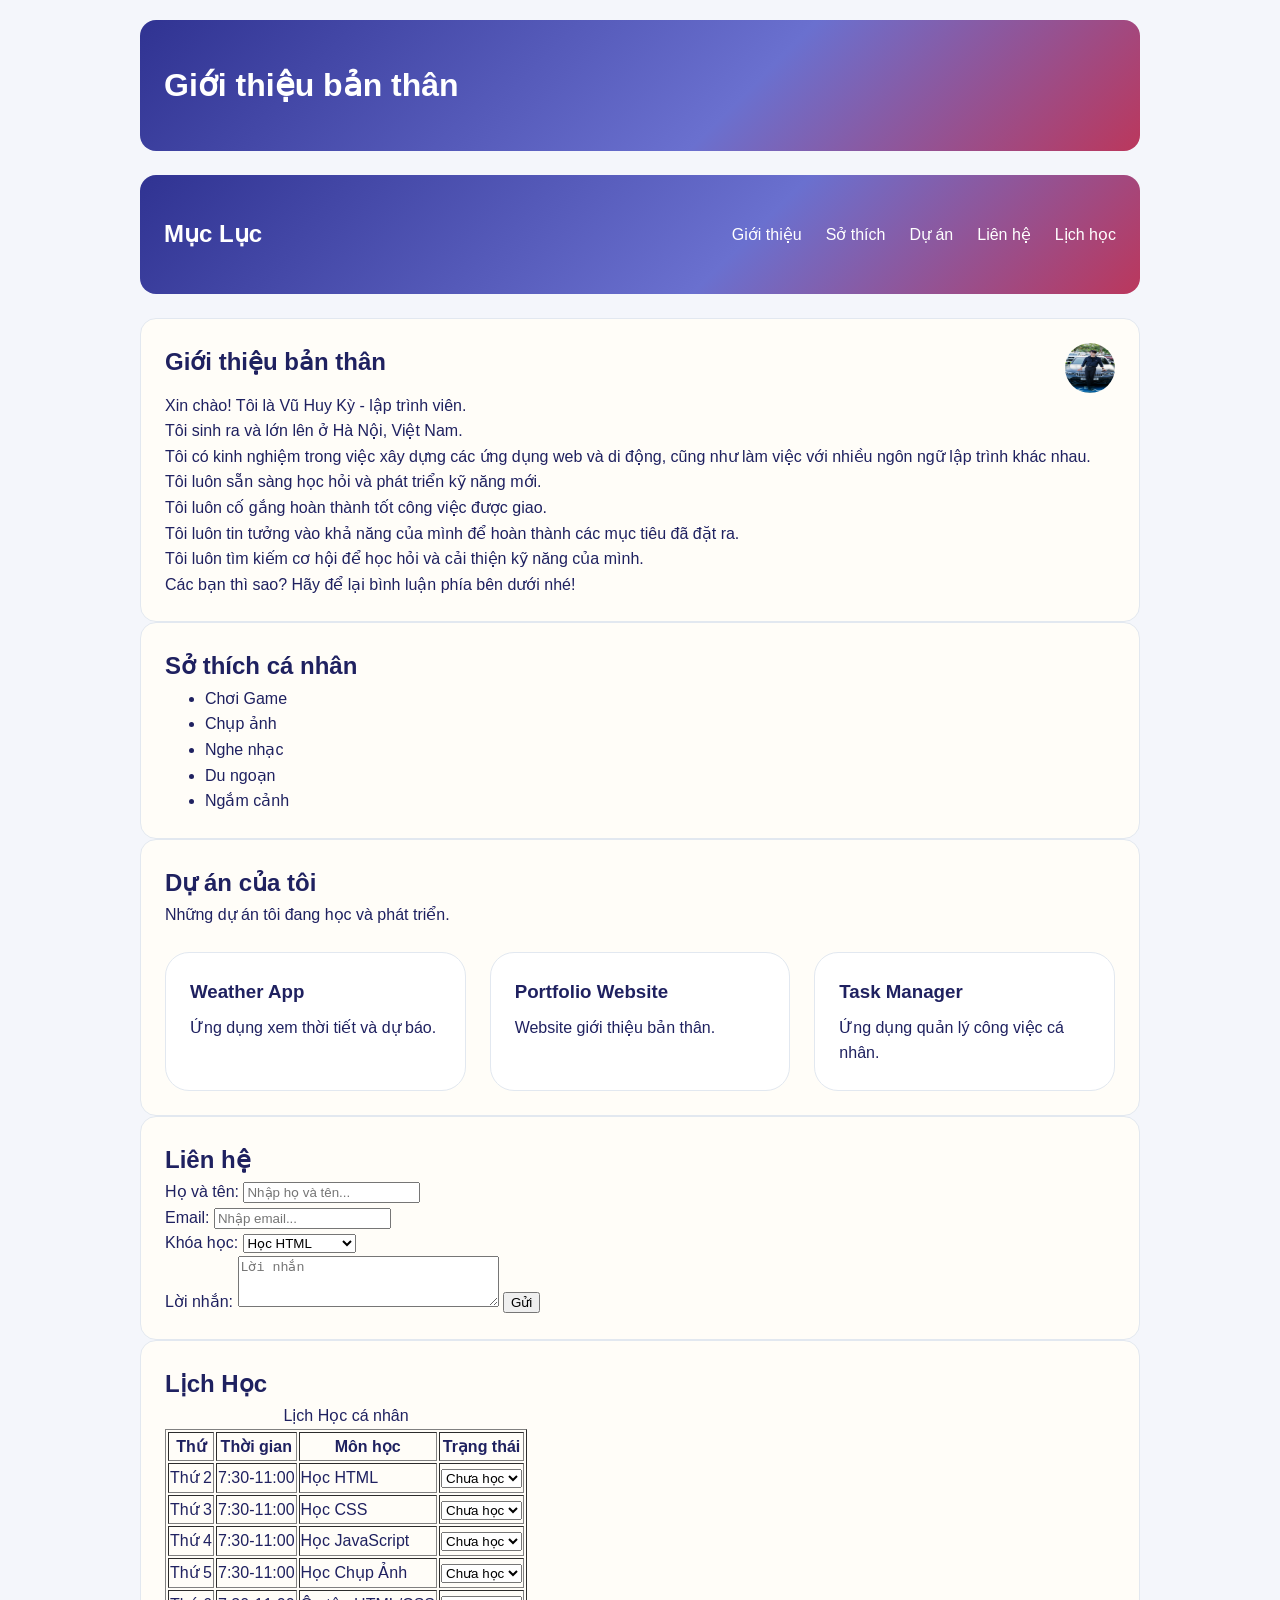
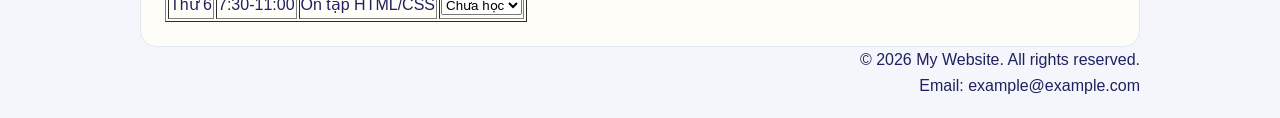
<file: Introduce_myselt.html>
<!DOCTYPE html>
<html lang="vi">
<head>
    <meta charset="UTF-8">
    <meta name="viewport" content="width=device-width, initial-scale=1.0">
    <title>Giới thiệu bản thân</title>
    <link rel="stylesheet" href="style.css">
</head>
<body class="profile">
    <header class="hero">
        <h1>Giới thiệu bản thân</h1>
    </header>
    <nav class="navigation">
        <h2>Mục Lục</h2>
        <ul class="nav-list">
           <li class="nav-item"><a href="#Gioi-thieu">Giới thiệu</a></li>
           <li class="nav-item"><a href="#So-thich">Sở thích</a></li>
           <li class="nav-item"><a href="#Du-an">Dự án</a></li>
           <li class="nav-item"><a href="#Lien-he">Liên hệ</a></li>
           <li class="nav-item"><a href="#Lich-hoc">Lịch học</a></li>
        </ul>
    </nav>
    <main>
        <section id="Gioi-thieu" class="card">
            <div class="intro-heading">
                <h2>Giới thiệu bản thân</h2>
                <img class="profile-image"src="images/VKY02139.jpg" alt="Ảnh của Kỳ" width="50" height="70">
        </div>
                
           
            <p>Xin chào! Tôi là Vũ Huy Kỳ - lập trình viên.</p>
            <p>Tôi sinh ra và lớn lên ở Hà Nội, Việt Nam.</p>
            <p>Tôi có kinh nghiệm trong việc xây dựng các ứng dụng web và di động, 
                cũng như làm việc với nhiều ngôn ngữ lập trình khác nhau.</p>
            <p>Tôi luôn sẵn sàng học hỏi và phát triển kỹ năng mới.</p>
            <p>Tôi luôn cố gắng hoàn thành tốt công việc được giao.</p>   
            <p>Tôi luôn tin tưởng vào khả năng của mình để hoàn thành các mục tiêu đã đặt ra.</p>
            <p>Tôi luôn tìm kiếm cơ hội để học hỏi và cải thiện kỹ năng của mình.</p>
            <p>Các bạn thì sao? Hãy để lại bình luận phía bên dưới nhé!</p> 
        </section>

        <section id="So-thich" class="card">
            <h2>Sở thích cá nhân</h2>
            <ul>
                <li>Chơi Game</li>
                <li>Chụp ảnh</li>
                <li>Nghe nhạc</li>
                <li>Du ngoạn</li>
                <li>Ngắm cảnh</li>
            </ul>
        </section>

        <section id="Du-an" class="card">
                <h2>Dự án của tôi</h2>
            <p>Những dự án tôi đang học và phát triển.</p>

            <div class="projects-grid">
                <article class="project-card">
                    <h3>Weather App</h3>
                    <p>Ứng dụng xem thời tiết và dự báo.</p>
                </article>

                <article class="project-card">
                    <h3>Portfolio Website</h3>
                    <p>Website giới thiệu bản thân.</p>
                </article>

                <article class="project-card">
                    <h3>Task Manager</h3>
                    <p>Ứng dụng quản lý công việc cá nhân.</p>
                </article>
            </div>
        </section>                                      

        <section id="Lien-he" class="card">
            <h2>Liên hệ</h2>
            <form>
                <label for="full-name">Họ và tên: </label>
                <input id="full-name" type="text" name="full-name" placeholder="Nhập họ và tên..." required><br>

                <label for="email">Email:</label>
                <input type="email" id="email" name="email" placeholder="Nhập email..." required><br>

                <label for="course">Khóa học: </label>
                <select id="course" name="course">
                    <option value="HTML">Học HTML</Option>
                    <option value="Css">Học Css</option>
                    <option value="JS">Học JavaScript</option>
                    <option value="Photograghy">Học chụp ảnh</option>
                </select> <br>

                <label for="message">Lời nhắn:</label>
                <textarea id="message" name="message" rows="3" cols="30" placeholder="Lời nhắn"></textarea>

                <button type="submit" name="submit">Gửi</button>
            </form>
        </section>

        <section id="Lich-hoc" class="card">
            <h2>Lịch Học</h2>
            <table border="1">
                <caption>Lịch Học cá nhân</caption>
                <thead>
                    <tr>
                        <th scope="col">Thứ</th>
                        <th scope="col">Thời gian</th>
                        <th scope="col">Môn học</th>
                        <th scope="col">Trạng thái</th>
                    </tr>
                </thead>

                <tbody>
                    <tr>
                        <td>Thứ 2</td>
                        <td>7:30-11:00</td>
                        <td>Học HTML</td>
                        <td>
                            <select name="status-monday">
                                <option value="not-started">Chưa học</option>
                                <option value="in-progress">Đang học</option>
                                <option value="completed">Đã học</option>
                            </select>
                        </td>
                    </tr>

                    <tr>
                        <td>Thứ 3</td>
                        <td>7:30-11:00</td>
                        <td>Học CSS</td>
                        <td>
                            <select name="status-tuesday">
                                <option value="not-started">Chưa học</option>
                                <option value="in-progress">Đang học</option>
                                <option value="completed">Đã học</option>
                            </select>
                        </td>
                    </tr>

                    <tr>
                        <td>Thứ 4</td>
                        <td>7:30-11:00</td>
                        <td>Học JavaScript</td>
                        <td>
                            <select name="status-wednesday">
                                <option value="not-started">Chưa học</option>
                                <option value="in-progress">Đang học</option>
                                <option value="completed">Đã học</option>
                            </select>
                        </td>
                    </tr>

                    <tr>
                        <td>Thứ 5</td>
                        <td>7:30-11:00</td>
                        <td>Học Chụp Ảnh</td>
                        <td>
                            <select name="status-thursday">
                                <option value="not-started">Chưa học</option>
                                <option value="in-progress">Đang học</option>
                                <option value="completed">Đã học</option>
                            </select>
                        </td>
                    </tr>

                    <tr>
                        <td>Thứ 6</td>
                        <td>7:30-11:00</td>
                        <td>Ôn tập HTML/CSS</td>
                        <td>
                            <select name="status-friday">
                                <option value="not-started">Chưa học</option>
                                <option value="in-progress">Đang học</option>
                                <option value="completed">Đã học</option>
                            </select>
                        </td>
                    </tr>
                </tbody>
            </table>
        </section>
    </main>
    <footer class="footer">
        <p>&copy; 2026 My Website. All rights reserved.</p>
        <p>Email: example@example.com</p>
    </footer>
</body>
</html>
</file>
<file: style.css>
:root {
    --font-body: Arial, sans-serif;
    --font-size-base: 1rem;
    --font-size-heading: 1.5rem;

    --color-primary: #303392;
    --color-primary-light: #6a70cf;
    --color-accent: #e31b23;

    --color-bg: #f4f6fb;
    --color-surface: #fffdf8;
    --color-surface-alt: #ffffff;

    --color-text: #1f2160;
    --color-text-inverse: #ffffff;
    --color-border: #e2e8f0;
    --color-hover: #f5d451;

    --space-1: 0.5rem;
    --space-2: 1rem;
    --space-3: 1.5rem;
    --space-4: 2rem;

    --radius-sm: 8px;
    --radius-md: 16px;
    --radius-lg: 16px;
    --radius-xl: 24px;

    --transition-fast: 0.25s ease;
    --transition-normal: 0.3s ease;

    --shadow-card: 0 12px 30px rgb(48 51 146 / 0.2);
}


*, *::before, *::after {
    box-sizing: border-box;
}


* {
    margin: 0;
}

body {
    font-family: var(--font-body);
    font-size: var(--font-size-base);
    line-height: 1.6;
    color: var(--color-text);
    background: var(--color-bg);
}
.hero {
    background: linear-gradient(
        135deg,
        var(--color-primary) 0%,
        var(--color-primary-light) 60%,
        var(--color-accent) 120%
    );
    color: var(--color-text-inverse);
    padding: 40px 24px;
    border-radius: var(--radius-lg);
    margin-bottom: var(--space-3);
    transition: transform var(--transition-fast), box-shadow var(--transition-fast);
}
.hero:hover {
    transform: translateY(-4px) scale(1.02);
    box-shadow: var(--shadow-card);
}
.navigation {
    background: linear-gradient(
        135deg,
        var(--color-primary) 0%,
        var(--color-primary-light) 60%,
        var(--color-accent) 120%
    );
    color: var(--color-text-inverse);
    padding: 40px 24px;
    border-radius: var(--radius-lg);
    margin-bottom: var(--space-3);
    transition: transform var(--transition-fast), box-shadow var(--transition-fast);

    display: flex;
    justify-content: space-between;
    align-items: center;
    gap: var(--space-3);
}
.navigation:hover {
    transform: translateY(-4px) scale(1.02);
    box-shadow: var(--shadow-card);
}
.nav-list {
    display: flex;
    align-items: center;
    flex-wrap: wrap;
    gap: var(--space-3);
    list-style: none;
}

.nav-item a {
    color: var(--color-text-inverse);
    text-decoration: none;
    transition: color var(--transition-normal);
}
.nav-item a:hover {
    color: var(--color-hover);
    box-shadow: var(--shadow-card);
}
@media (max-width: 767px) {
    .navigation {
        flex-direction: column;
        align-items: flex-start;
    }

    .nav-list {
        flex-wrap: wrap;
        gap: var(--space-2);
        padding-left: 0;
    }
}

.profile {
    width: min(100% - 32px, 1000px);
    margin: 20px auto;
}
.card{
    border: 1px solid var(--color-border);
    border-radius: var(--radius-lg);
    padding: var(--space-3);
    background:  var(--color-surface);
    color: var(--color-text);
    transition: transform var(--transition-fast), box-shadow var(--transition-fast);
}
.card:hover{
    transform: translateY(-4px) scale(1.02);
    box-shadow: var(--shadow-card);
}

@keyframes float{
    0%, 100%{
        transform: translateY(0);
    }
    50%{
        transform: translateY(-10px)
    }
}
.intro-heading {
    display: flex;
    justify-content: space-between;
    gap: 16px;
}
.profile-image {
    border-radius: 50%;
    height: 50px;
}

.projects-grid {
    display: grid;
    grid-template-columns: 1fr;
    gap: var(--space-3);
    margin-top: var(--space-3);
}

@media (min-width: 768px) {
    .projects-grid {
        grid-template-columns: repeat(2, minmax(0,1fr));
    }
}

@media (min-width: 1024px) {
    .projects-grid {
        grid-template-columns: repeat(3, minmax(0,1fr));
    }
}
.project-card {
    background: var(--color-surface-alt);
    color: var(--color-text);
    padding: var(--space-3);
    border: 1px solid var(--color-border);
    border-radius: var(--radius-xl);
    transition: transform var(--transition-fast), box-shadow var(--transition-fast);
}

.project-card h3 {
    margin-bottom: var(--space-1);
}

.project-card:hover {
    transform: translateY(-4px);
    box-shadow: var(--shadow-card);
}

@media (prefers-color-scheme: dark) {
    :root{
        --color-bg: #14153d;
        --color-surface: #20214d;
        --color-surface-alt: #292a55;
        --color-text: #eef0fb;
        --color-border: #454775;
    }
}

.footer {
    display: flex;
    flex-direction: column;
    /* justify-content: flex-end; */
    align-items: flex-end;
}
</file>
